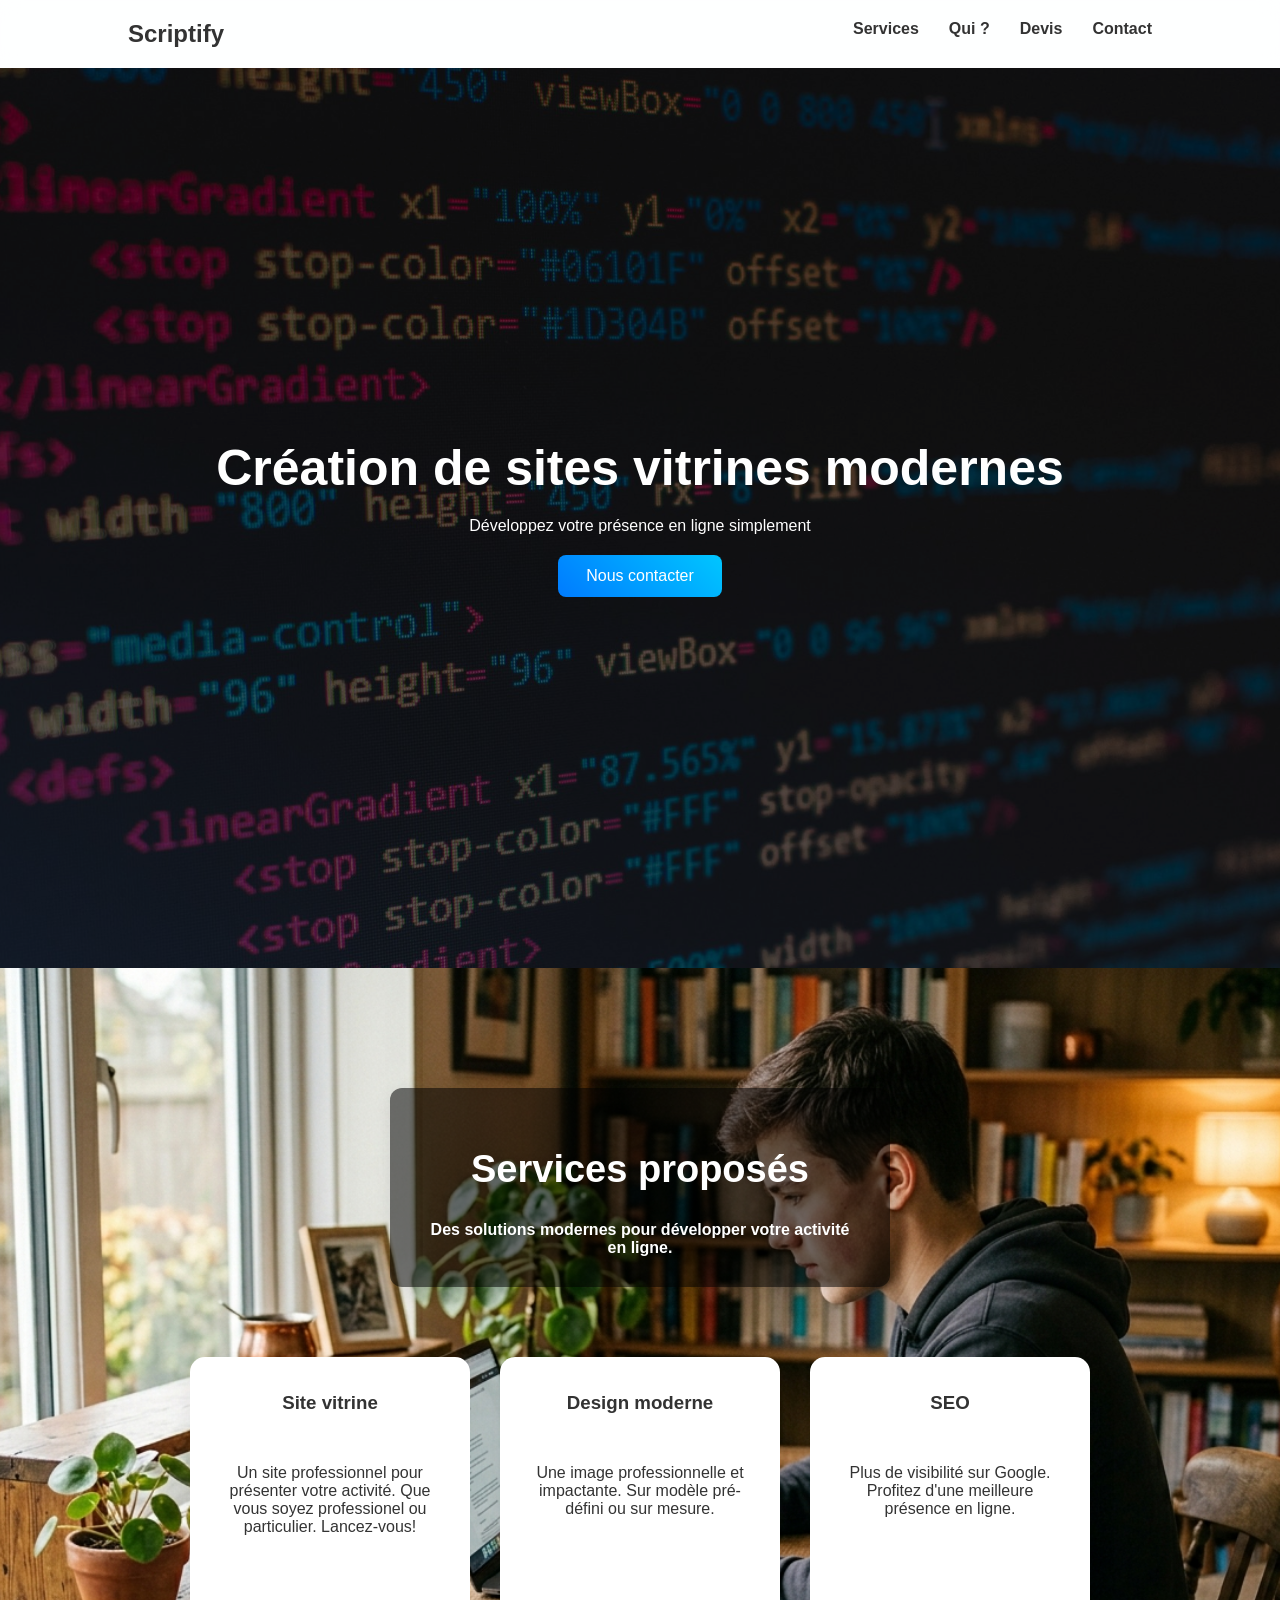
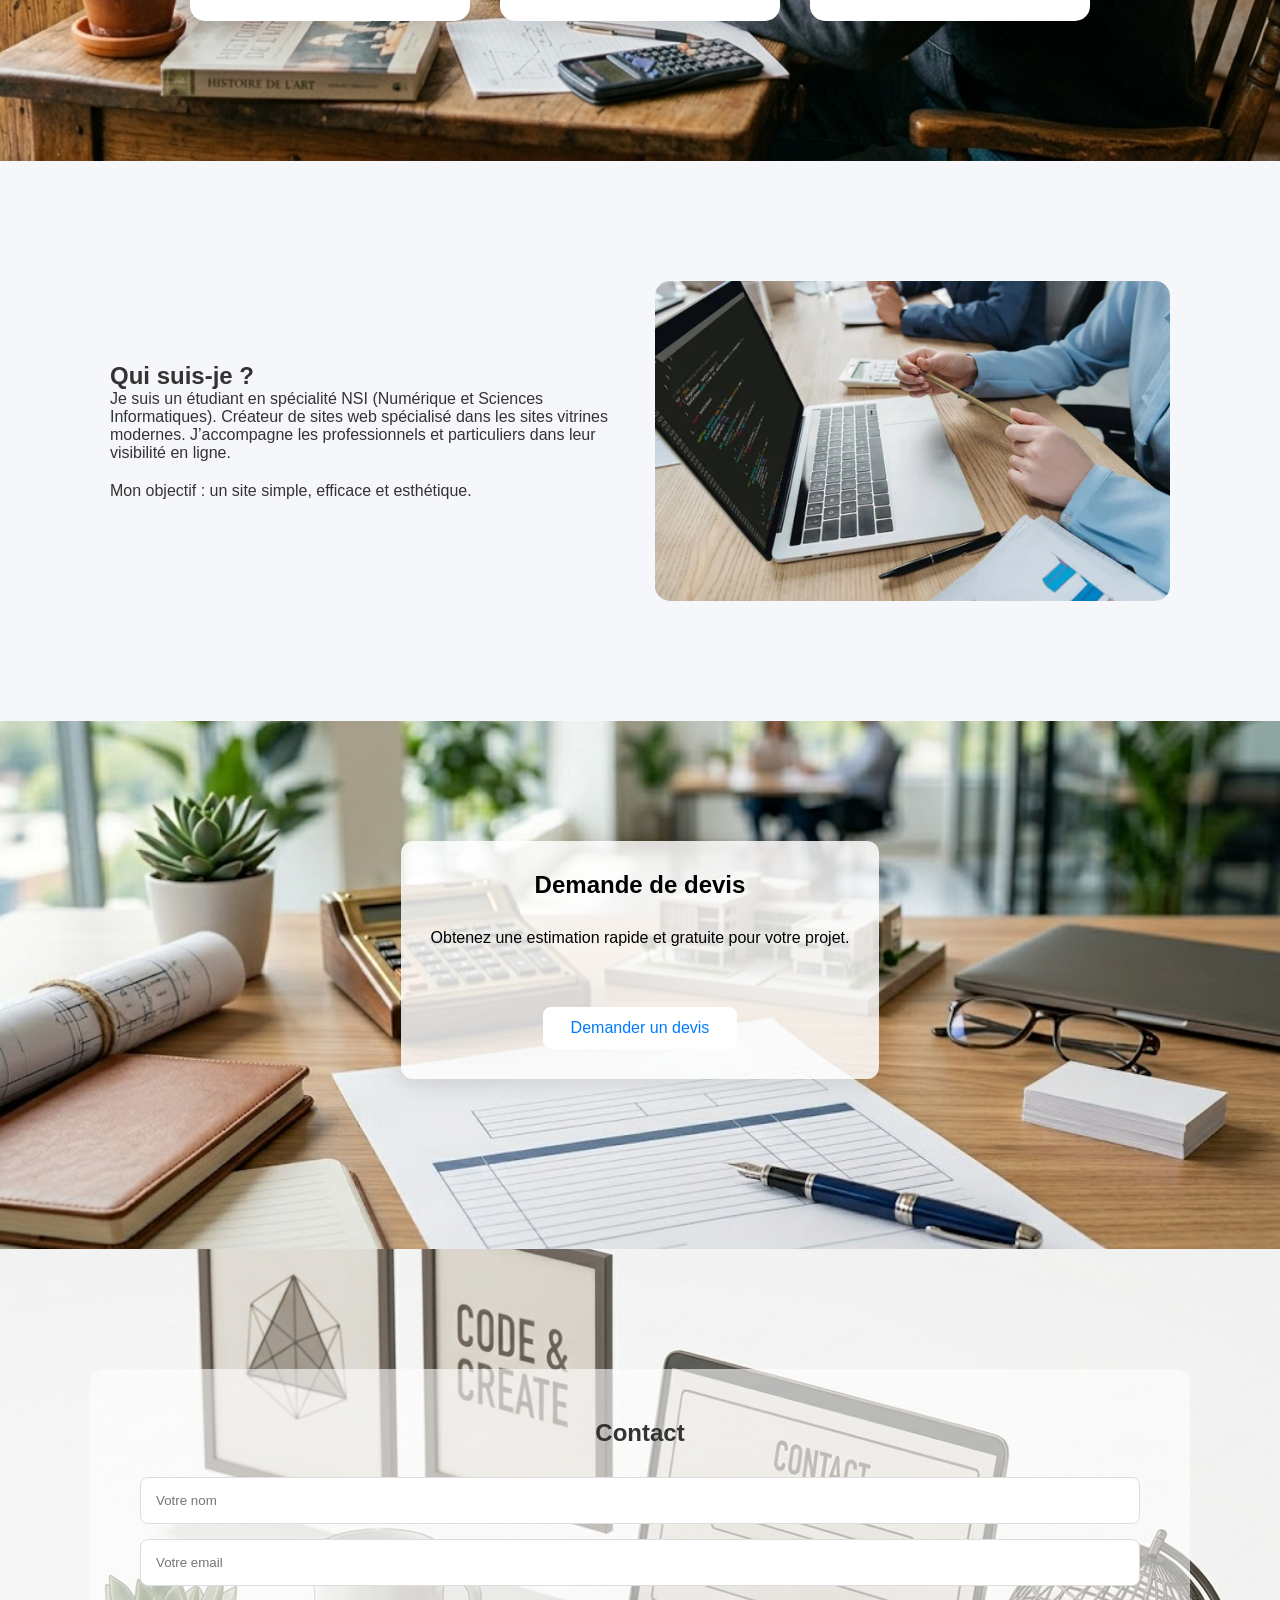
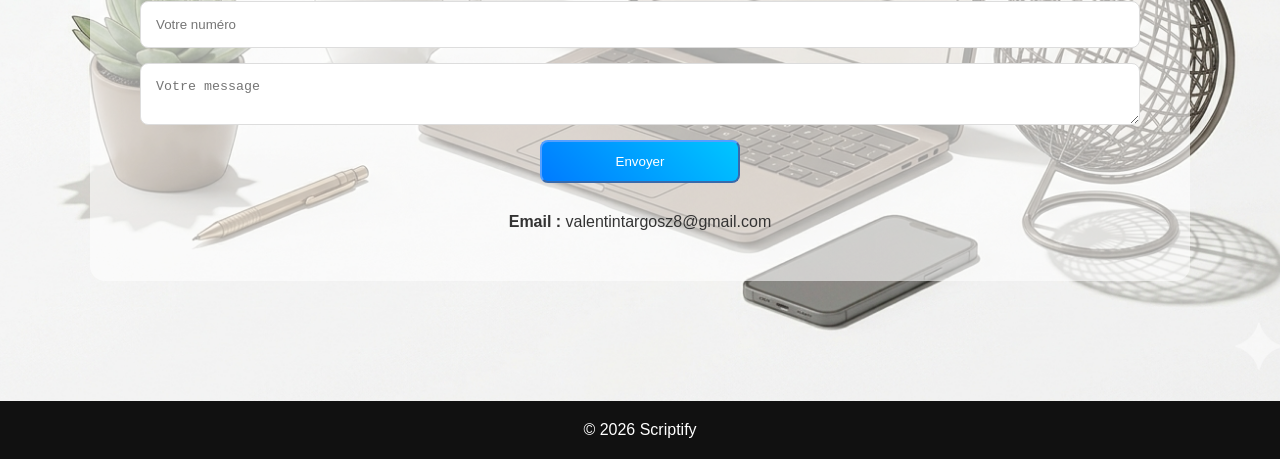
<file: index.html>
<!DOCTYPE html>
<html lang="fr">
<head>
    <meta charset="UTF-8">
    <meta name="viewport" content="width=device-width, initial-scale=1.0">
    <title>Scriptify</title>

    <link rel="stylesheet" href="csscdg.css">
</head>

<body id="top">

<header>
    <a href="#top" class="logo">Scriptify</a>

    <nav>
        <ul>
            <li><a href="#services">Services</a></li>
            <li><a href="#about">Qui ?</a></li>
            <li><a href="#devis">Devis</a></li>
            <li><a href="#contact">Contact</a></li>
        </ul>
    </nav>
</header>

<!-- HERO -->
<section id="hero" class="hero">
    <div class="overlay"></div>

    <div class="hero-content">
        <h1>Création de sites vitrines modernes</h1>
        <p>Développez votre présence en ligne simplement</p>
        <a href="#contact" class="btn">Nous contacter</a>
    </div>
</section>

<!-- SERVICES -->
<section id="services" class="services section">
    <div class="services-header">
    <h2>Services proposés</h2>
    <h4 class="intro">
        Des solutions modernes pour développer votre activité en ligne.
    </h4>
    </div>

        <div class="cards">
            <div class="card">
                <h3>Site vitrine</h3>
                <p>Un site professionnel pour présenter votre activité. Que vous soyez professionel ou particulier. Lancez-vous!</p>
            </div>

            <div class="card">
                <h3>Design moderne</h3>
                <p>Une image professionnelle et impactante. Sur modèle pré-défini ou sur mesure.</p>
            </div>

            <div class="card">
                <h3>SEO</h3>
                <p>Plus de visibilité sur Google. Profitez d'une meilleure présence en ligne.</p>
            </div>
        </div>
    </div>
</section>

<!-- ABOUT -->
<section id="about" class="about section">
    <div class="container about-grid">
        <div class="about-text">
            <h2>Qui suis-je ?</h2>
            <p>
                Je suis un étudiant en spécialité NSI (Numérique et Sciences Informatiques).
                Créateur de sites web spécialisé dans les sites vitrines modernes.
                J’accompagne les professionnels et particuliers dans leur visibilité en ligne.
            </p>
            <p>
                Mon objectif : un site simple, efficace et esthétique.
            </p>
        </div>

        <div class="about-image"></div>
    </div>
</section>

<!-- DEVIS -->
<section id="devis" class="devis section">
    <div class="devis-header">
        <h2>Demande de devis</h2>
        <p>Obtenez une estimation rapide et gratuite pour votre projet.</p>
        <a href="#contact" class="btn white">Demander un devis</a>
    </div>
</section>

<!-- CONTACT -->
<section id="contact" class="contact section">
    <div class="container contact-box">
        <h2>Contact</h2>

        <form action="https://formspree.io/f/xdawqgvz" method="POST" class="contact-form">

            <input type="text" name="name" placeholder="Votre nom" required>

            <input type="email" name="email" placeholder="Votre email" required>

            <input type="tel" name="phone" placeholder="Votre numéro" required
       pattern="(\+33[1-9][0-9]{8}|0[1-9][0-9]{8}|(0[1-9]([ ]?[0-9]{2}){4}))">

            <textarea name="message" placeholder="Votre message" required></textarea>

            <button type="submit" class="btn">Envoyer</button>

        </form>

        <div class="contact-info">
            <p><strong>Email :</strong> valentintargosz8@gmail.com</p>
        </div>
    </div>
</section>

<footer>
    <p>© 2026 Scriptify</p>
</footer>

</body>
</html>
</file>
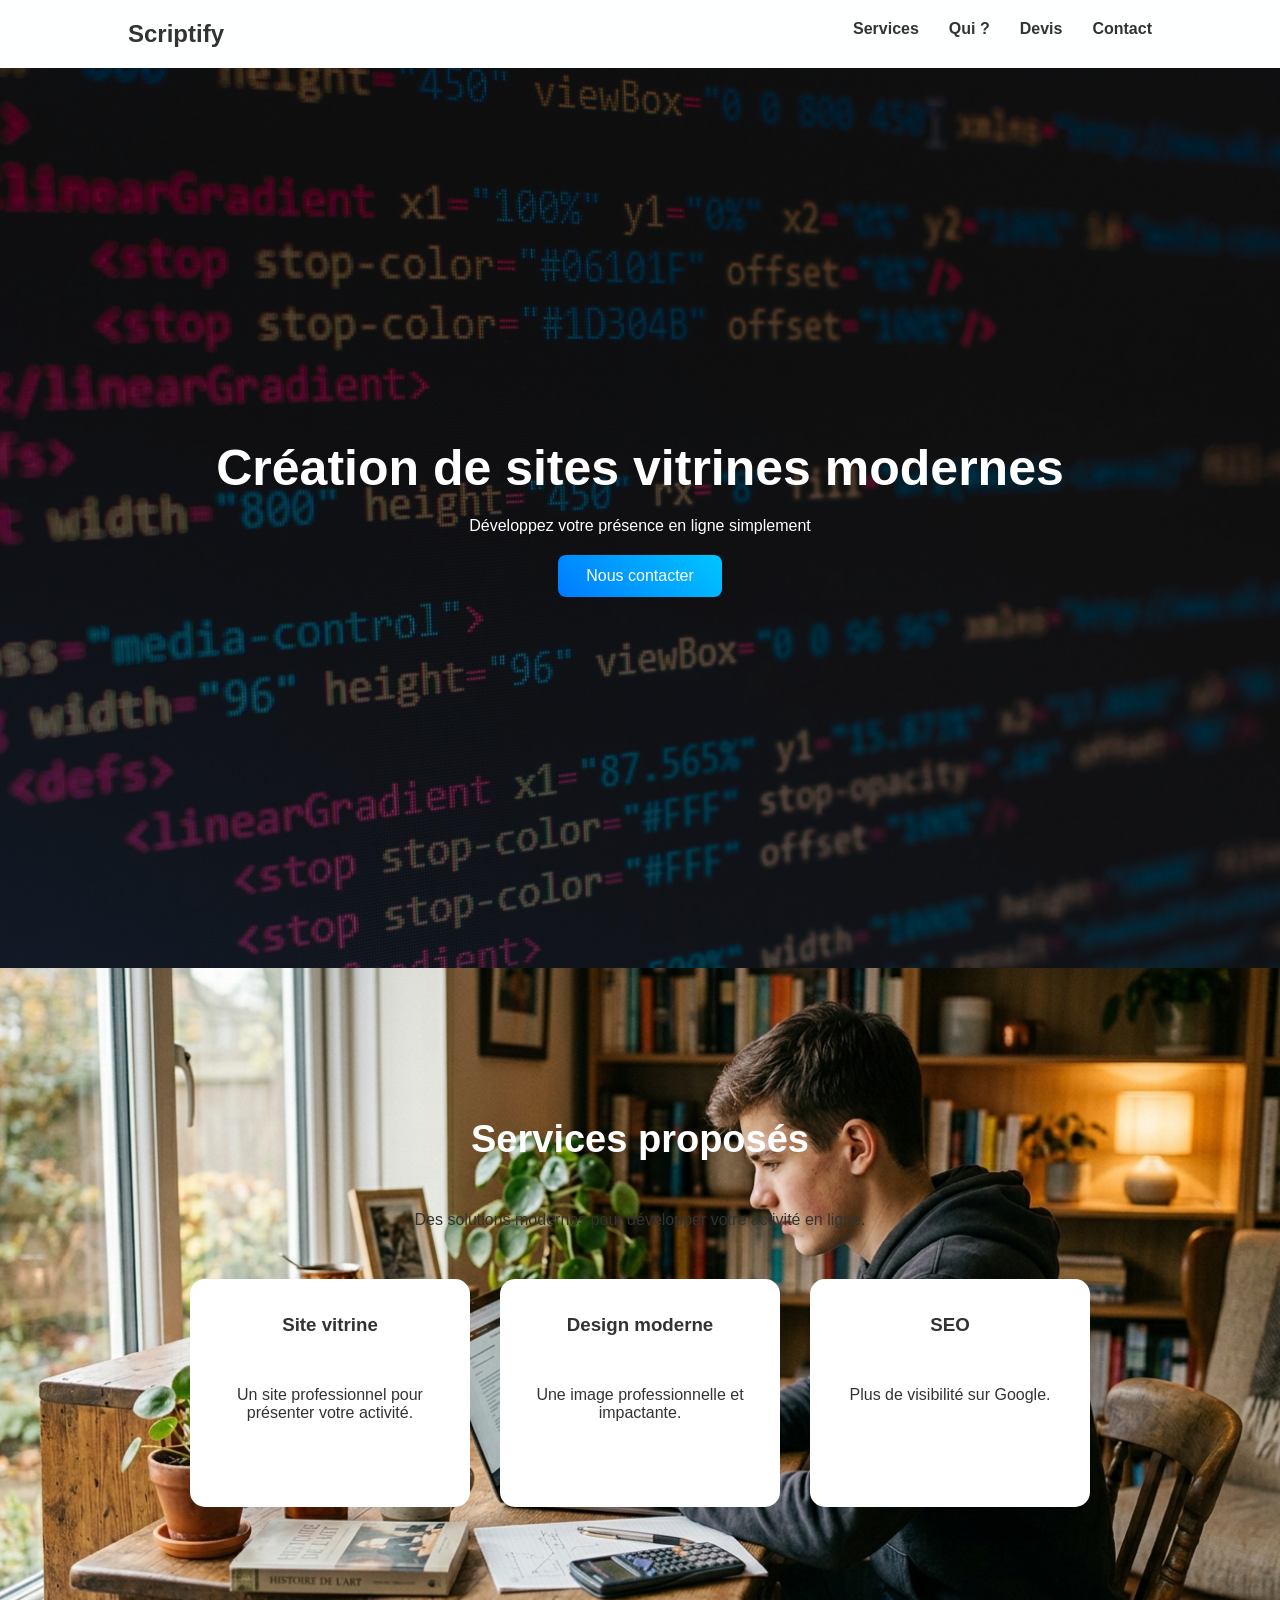
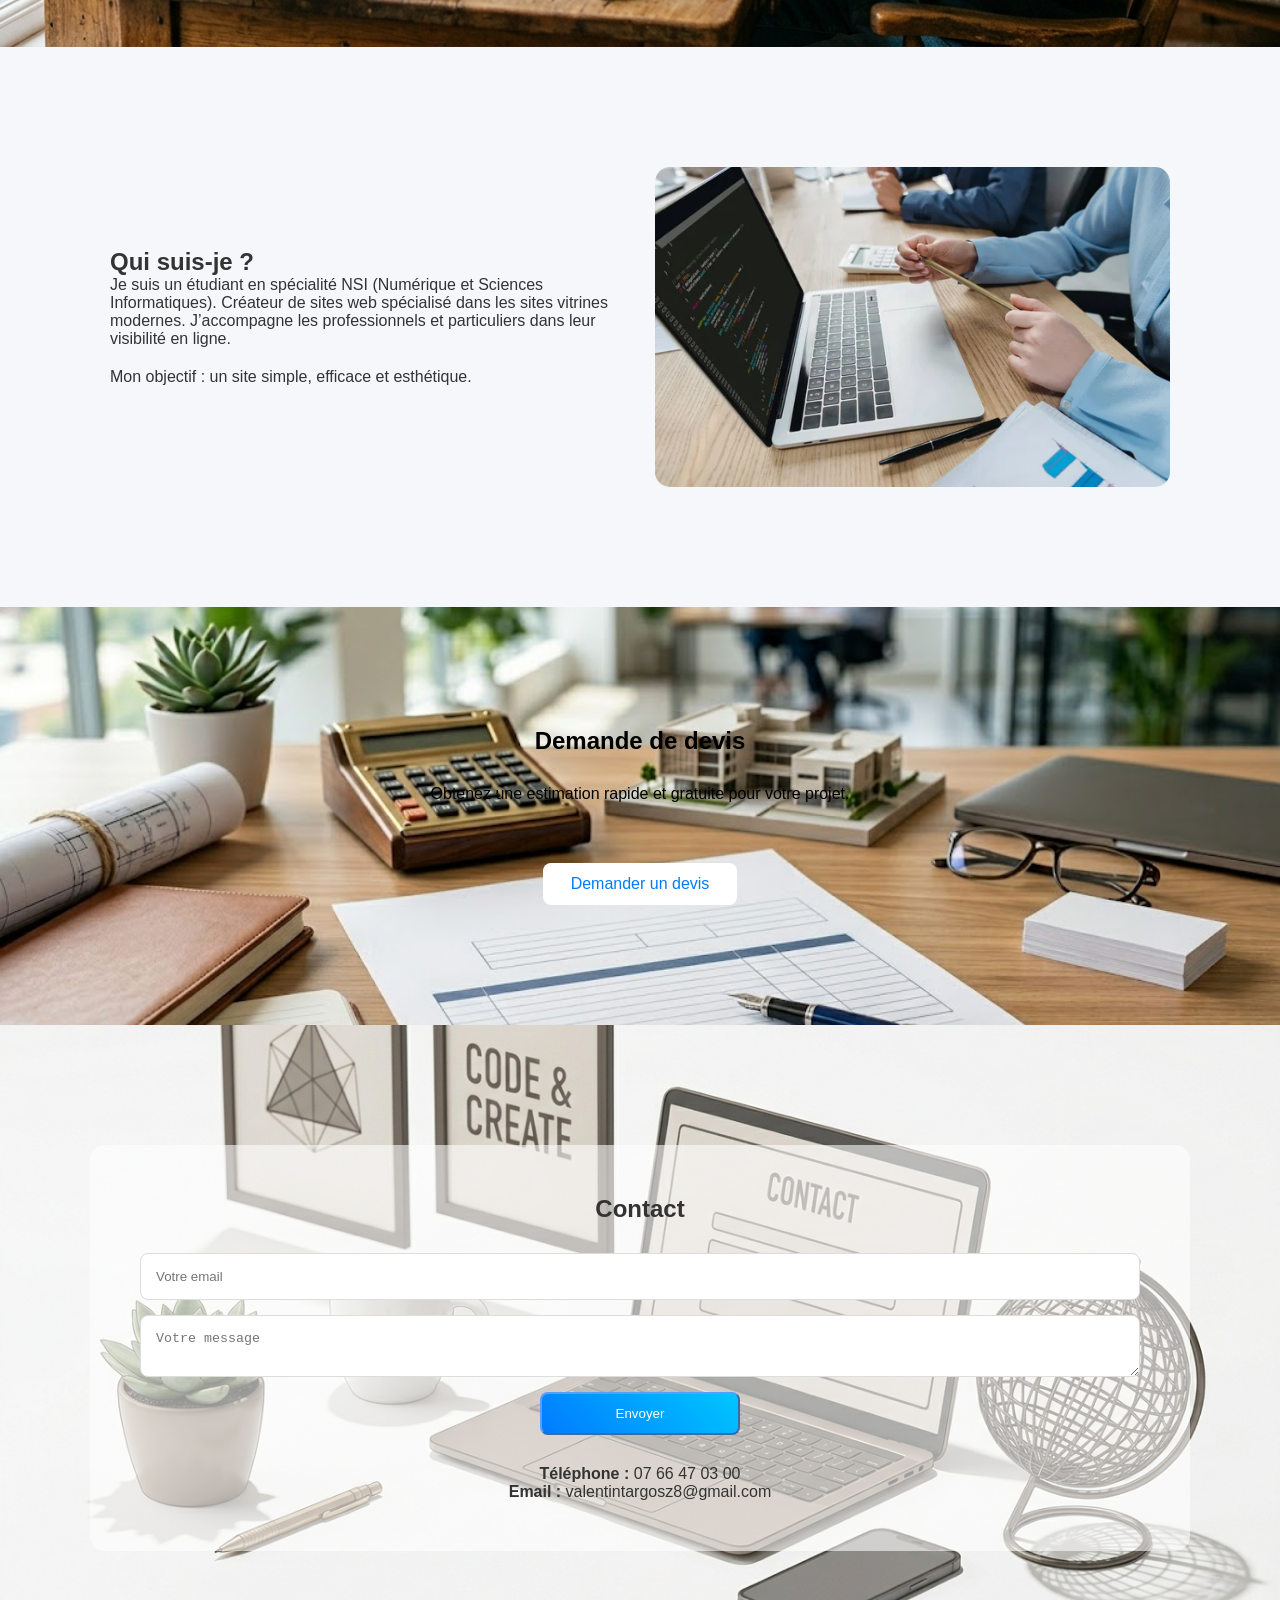
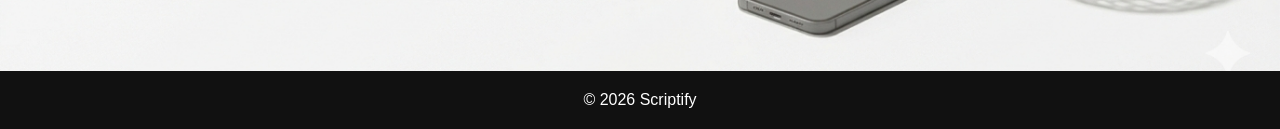
<file: scriptify.html>
<!DOCTYPE html>
<html lang="fr">
<head>
    <meta charset="UTF-8">
    <meta name="viewport" content="width=device-width, initial-scale=1.0">
    <title>Scriptify</title>

    <link rel="stylesheet" href="csscdg.css">
</head>

<body id="top"></body>

<body>

<header>
    <a href="#top" class="logo">Scriptify</a>

    <nav>
        <ul>
            <li><a href="#services">Services</a></li>
            <li><a href="#about">Qui ?</a></li>
            <li><a href="#devis">Devis</a></li>
            <li><a href="#contact">Contact</a></li>
        </ul>
    </nav>
</header>

<!-- HERO -->
<section id="hero" class="hero">
    <div class="overlay"></div>

    <div class="hero-content">
        <h1>Création de sites vitrines modernes</h1>
        <p>Développez votre présence en ligne simplement</p>
        <a href="#contact" class="btn">Nous contacter</a>
    </div>
</section>

<!-- SERVICES -->
<section id="services" class="services section">
    <div class="container">
        <h2>Services proposés</h2>
        <p class="intro">
            Des solutions modernes pour développer votre activité en ligne.
        </p>

        <div class="cards">
            <div class="card">
                <h3>Site vitrine</h3>
                <p>Un site professionnel pour présenter votre activité.</p>
            </div>

            <div class="card">
                <h3>Design moderne</h3>
                <p>Une image professionnelle et impactante.</p>
            </div>

            <div class="card">
                <h3>SEO</h3>
                <p>Plus de visibilité sur Google.</p>
            </div>
        </div>
    </div>
</section>

<!-- ABOUT -->
<section id="about" class="about section">
    <div class="container about-grid">
        <div class="about-text">
            <h2>Qui suis-je ?</h2>
            <p>
                Je suis un étudiant en spécialité NSI (Numérique et Sciences Informatiques).
                Créateur de sites web spécialisé dans les sites vitrines modernes.
                J’accompagne les professionnels et particuliers dans leur visibilité en ligne.
            </p>
            <p>
                Mon objectif : un site simple, efficace et esthétique.
            </p>
        </div>

        <div class="about-image"></div>
    </div>
</section>

<!-- DEVIS -->
<section id="devis" class="devis section">
    <div class="container">
        <h2>Demande de devis</h2>
        <p>Obtenez une estimation rapide et gratuite pour votre projet.</p>
        <a href="#contact" class="btn white">Demander un devis</a>
    </div>
</section>

<!-- CONTACT -->
<section id="contact" class="contact section">
    <div class="container contact-box">
        <h2>Contact</h2>

        <form class="contact-form">
            <input type="email" placeholder="Votre email" required>
            <textarea placeholder="Votre message" required></textarea>
            <button type="submit" class="btn">Envoyer</button>
        </form>

        <div class="contact-info">
            <p><strong>Téléphone :</strong> 07 66 47 03 00</p>
            <p><strong>Email :</strong> valentintargosz8@gmail.com</p>
        </div>
    </div>
</section>

<footer>
    <p>© 2026 Scriptify</p>
</footer>

</body>
</html>
</file>
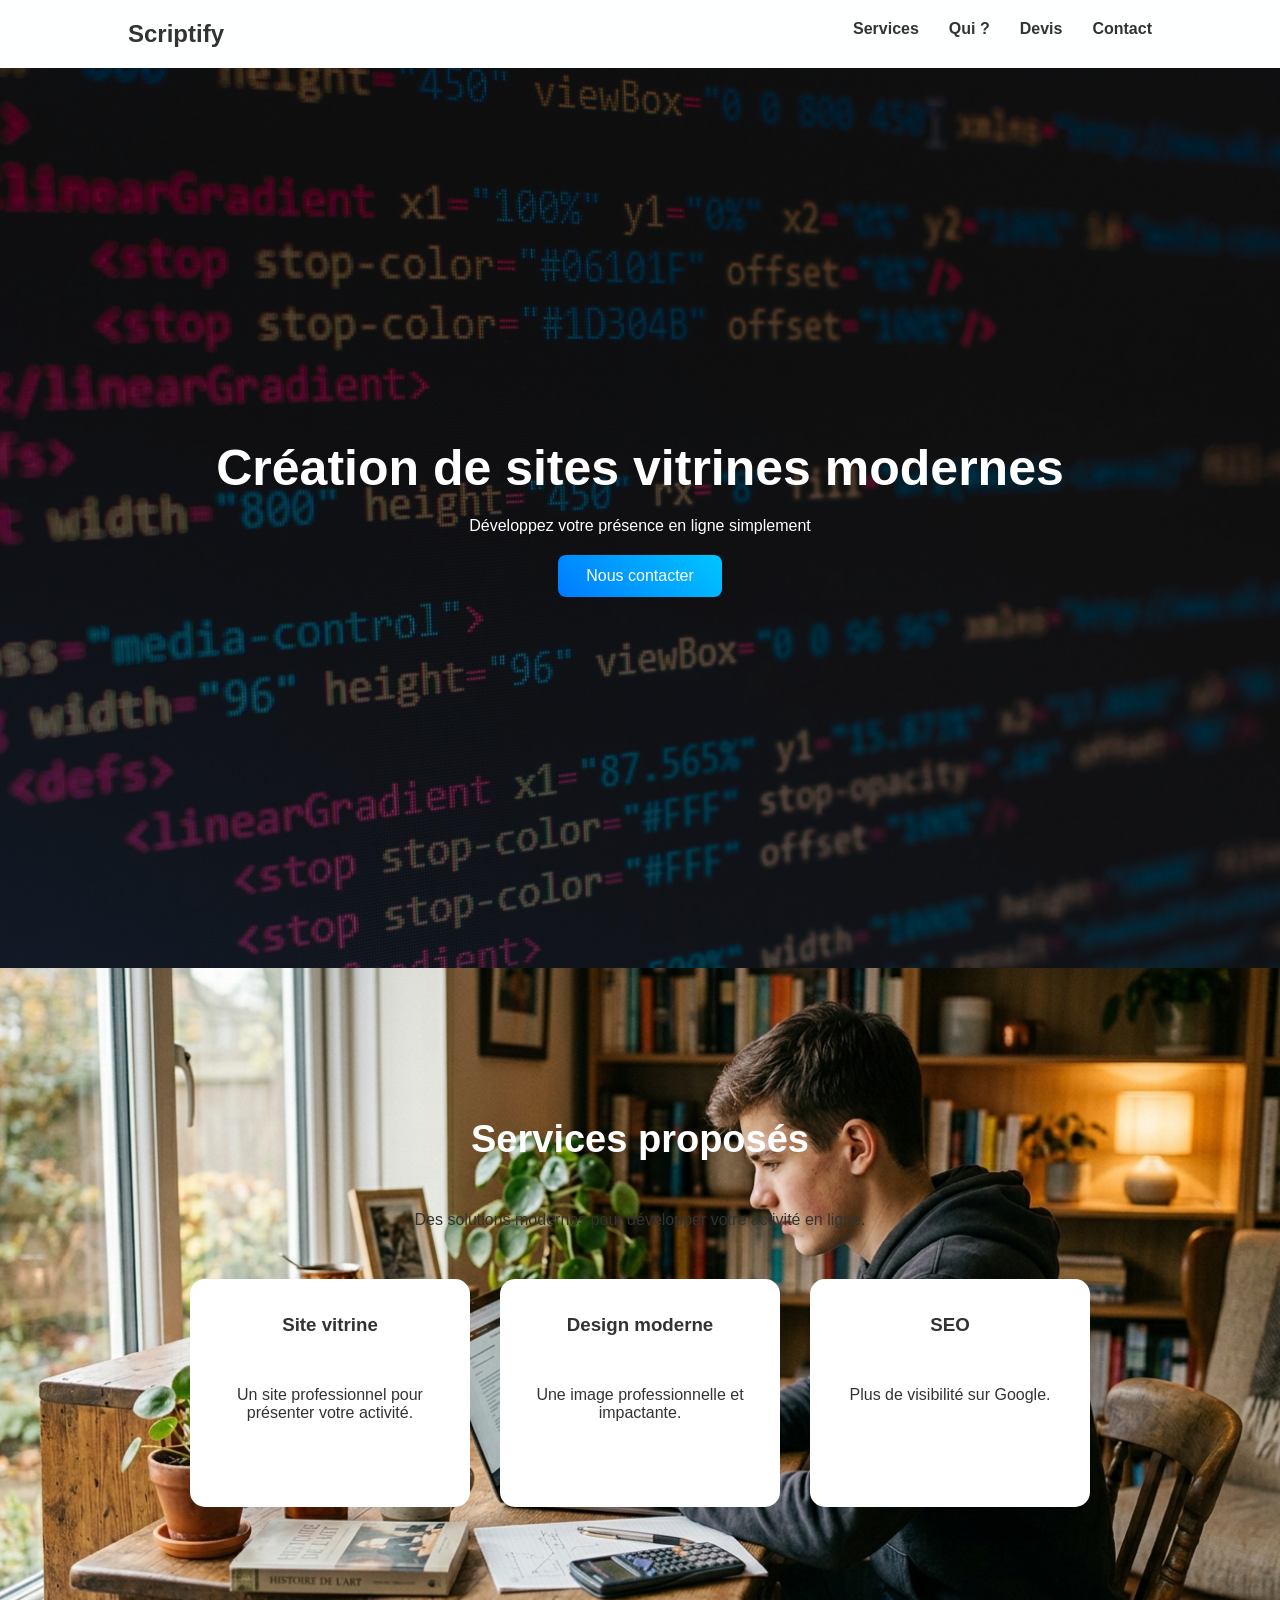
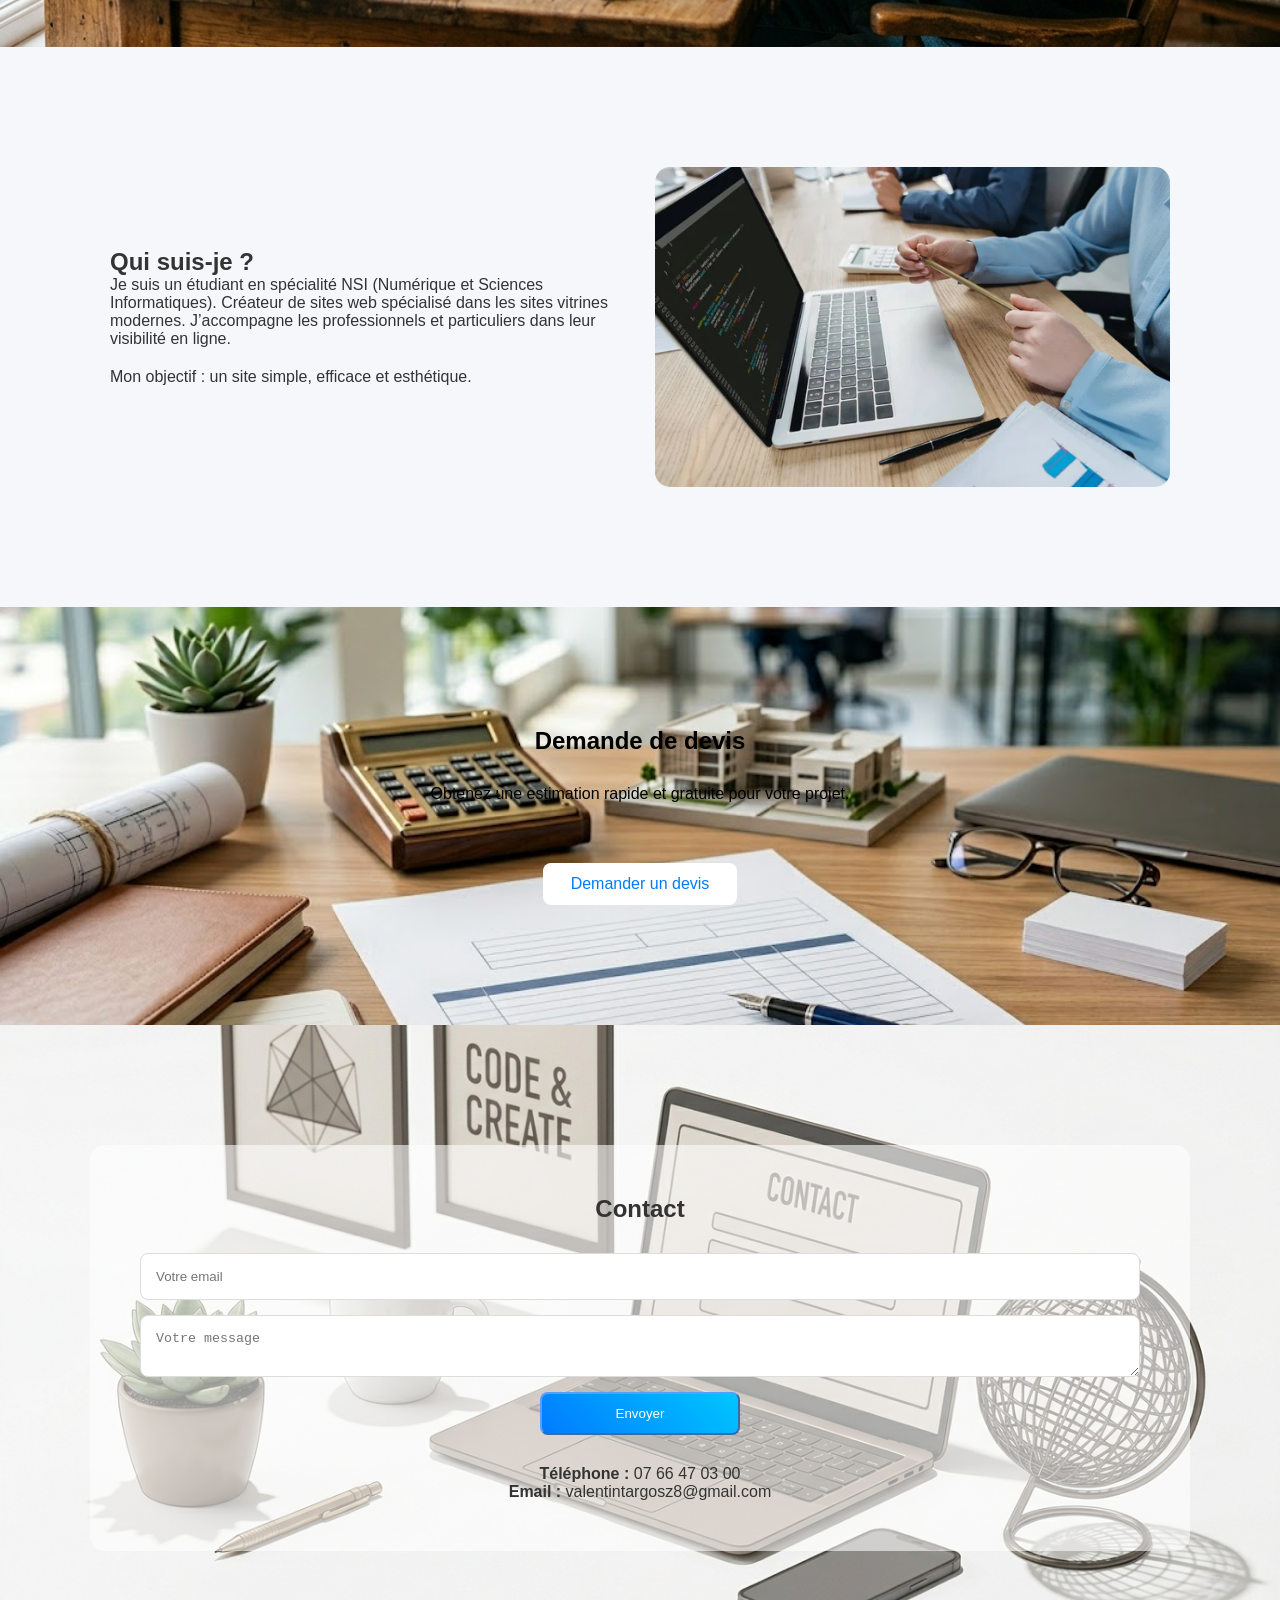
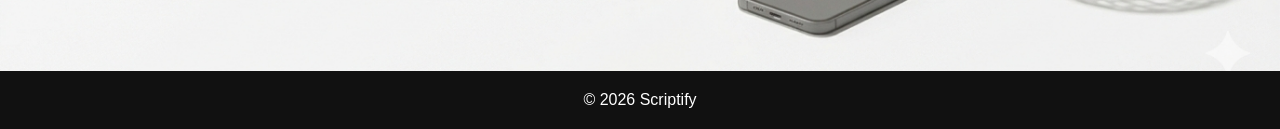
<file: untitled.html>
<!DOCTYPE html>
<html lang="fr">
<head>
    <meta charset="UTF-8">
    <meta name="viewport" content="width=device-width, initial-scale=1.0">
    <title>Scriptify</title>

    <link rel="stylesheet" href="csscdg.css">
</head>

<body id="top"></body>

<body>

<header>
    <a href="#top" class="logo">Scriptify</a>

    <nav>
        <ul>
            <li><a href="#services">Services</a></li>
            <li><a href="#about">Qui ?</a></li>
            <li><a href="#devis">Devis</a></li>
            <li><a href="#contact">Contact</a></li>
        </ul>
    </nav>
</header>

<!-- HERO -->
<section id="hero" class="hero">
    <div class="overlay"></div>

    <div class="hero-content">
        <h1>Création de sites vitrines modernes</h1>
        <p>Développez votre présence en ligne simplement</p>
        <a href="#contact" class="btn">Nous contacter</a>
    </div>
</section>

<!-- SERVICES -->
<section id="services" class="services section">
    <div class="container">
        <h2>Services proposés</h2>
        <p class="intro">
            Des solutions modernes pour développer votre activité en ligne.
        </p>

        <div class="cards">
            <div class="card">
                <h3>Site vitrine</h3>
                <p>Un site professionnel pour présenter votre activité.</p>
            </div>

            <div class="card">
                <h3>Design moderne</h3>
                <p>Une image professionnelle et impactante.</p>
            </div>

            <div class="card">
                <h3>SEO</h3>
                <p>Plus de visibilité sur Google.</p>
            </div>
        </div>
    </div>
</section>

<!-- ABOUT -->
<section id="about" class="about section">
    <div class="container about-grid">
        <div class="about-text">
            <h2>Qui suis-je ?</h2>
            <p>
                Je suis un étudiant en spécialité NSI (Numérique et Sciences Informatiques).
                Créateur de sites web spécialisé dans les sites vitrines modernes.
                J’accompagne les professionnels et particuliers dans leur visibilité en ligne.
            </p>
            <p>
                Mon objectif : un site simple, efficace et esthétique.
            </p>
        </div>

        <div class="about-image"></div>
    </div>
</section>

<!-- DEVIS -->
<section id="devis" class="devis section">
    <div class="container">
        <h2>Demande de devis</h2>
        <p>Obtenez une estimation rapide et gratuite pour votre projet.</p>
        <a href="#contact" class="btn white">Demander un devis</a>
    </div>
</section>

<!-- CONTACT -->
<section id="contact" class="contact section">
    <div class="container contact-box">
        <h2>Contact</h2>

        <form class="contact-form">
            <input type="email" placeholder="Votre email" required>
            <textarea placeholder="Votre message" required></textarea>
            <button type="submit" class="btn">Envoyer</button>
        </form>

        <div class="contact-info">
            <p><strong>Téléphone :</strong> 07 66 47 03 00</p>
            <p><strong>Email :</strong> valentintargosz8@gmail.com</p>
        </div>
    </div>
</section>

<footer>
    <p>© 2026 Scriptify</p>
</footer>

</body>
</html>
</file>
<file: csscdg.css>
/* RESET */
* {
    margin: 0;
    padding: 0;
    box-sizing: border-box;
}

html {
    scroll-behavior: smooth;
}

/* BODY */
body {
    font-family: Arial, sans-serif;
    background: #f5f7fa;
    color: #333;
}

/* CONTAINER */
.container {
    max-width: 1100px;
    margin: auto;
    padding: 0 20px;
}

/* HEADER */
header {
    background: rgba(255,255,255,0.9);
    backdrop-filter: blur(10px);
    display: flex;
    justify-content: space-between;
    padding: 20px 10%;
    position: sticky;
    top: 0;
    z-index: 1000;
}

/* LOGO */
.logo {
    font-size: 24px;
    font-weight: bold;
    text-decoration: none;
    color: #333;
    transition: 0.3s;
}

.logo:hover {
    color: #007BFF;
}

/* NAV */
nav ul {
    display: flex;
    gap: 30px;
    list-style: none;
}

nav a {
    text-decoration: none;
    color: #333;
    font-weight: 600;
    position: relative;
}

nav a::after {
    content: "";
    width: 0;
    height: 2px;
    background: #007BFF;
    position: absolute;
    bottom: -5px;
    left: 0;
    transition: 0.3s;
}

nav a:hover::after {
    width: 100%;
}

/* HERO */
.hero {
    height: 100vh;
    background: url("16489630.jpg") center/cover no-repeat;
    display: flex;
    align-items: center;
    justify-content: center;
    position: relative;
}

.overlay {
    position: absolute;
    width: 100%;
    height: 100%;
    background: rgba(0,0,0,0.6);
}

.hero-content {
    position: relative;
    text-align: center;
    color: white;
}

.hero h1 {
    font-size: 50px;
}

.hero p {
    margin: 20px 0;
}

/* BUTTON */
.btn {
    padding: 12px 28px;
    background: linear-gradient(45deg, #007BFF, #00c6ff);
    color: white;
    border-radius: 8px;
    text-decoration: none;
    transition: 0.3s;
    display: inline-block;
}

.btn:hover {
    transform: translateY(-3px);
}

.btn.white {
    background: white;
    color: #007BFF;
    margin-top: 30px;
}

/* SECTIONS */
.section {
    padding: 120px 0;
}

/* SERVICES */
.services {
    text-align: center;
    background: url("fond4.png") center/cover no-repeat;
}

.services h2 {
    margin: 30px 0;
    font-size: 38px;
    color: white;
}

.services-header {
    background: rgba(0, 0, 0, 0.537);
    padding: 30px;
    border-radius: 12px;
    display: inline-block;
    margin-bottom: 50px;
    box-shadow: 0 5px 20px rgba(0,0,0,0.08);
    max-width: 500px;
}

.services p {
    margin: 50px 0;
}

.services h4 {
    color: white;
}

.cards {
    margin: 20px 0;
    display: flex;
    gap: 30px;
    justify-content: center;
    flex-wrap: wrap;
}

.card {
    background: white;
    padding: 35px;
    width: 280px;
    border-radius: 15px;
    box-shadow: 0 10px 30px rgba(0,0,0,0.08);
    transition: 0.3s;
}

.card:hover {
    transform: translateY(-10px);
}

#services {
    scroll-margin-top: 8vh;
}

/* ABOUT */
.about-grid {
    display: flex;
    gap: 30px;
    align-items: center;
    flex-wrap: wrap;
}

.about-text {
    flex: 1;
}

.about-text p {
    margin-bottom: 20px;
}

.about-image {
    flex: 1;
    height: 320px;
    border-radius: 15px;
    background: url("qui.jpg") center/cover no-repeat;
}

#about {
    scroll-margin-top: 20vh;
}

/* DEVIS */
.devis {
    background: url("fond5.jpg") center/cover no-repeat;
    color: rgb(170, 227, 255);
    text-align: center;
}

.devis-header {
    background: rgba(255, 255, 255, 0.832);
    padding: 30px;
    border-radius: 12px;
    display: inline-block;
    margin-bottom: 50px;
    box-shadow: 0 5px 20px rgba(0,0,0,0.08);
}

.devis h2 {
    color: black;
}

.devis p {
    color: black;
    margin: 30px 0;
}

.devis a {
    color: rgb(72, 212, 255);
}

#devis {
    scroll-margin-top: 25vh;
}

/* CONTACT */
.contact {
    background: url("contact.png") center/cover no-repeat;
}

.contact-box {
    background: rgba(255, 255, 255, 0.586);
    padding: 50px;
    border-radius: 15px;
    text-align: center;
}

.contact-box button {
    border-color: rgb(85, 159, 255);
    width: 200px;
    margin: 0 auto;
}

/* FORM */
.contact-form {
    display: flex;
    flex-direction: column;
    gap: 15px;
    margin: 30px 0;
}

.contact-form input,
.contact-form textarea {
    padding: 15px;
    border-radius: 8px;
    border: 1px solid #ddd;
}

/* FOOTER */
footer {
    background: #111;
    color: white;
    text-align: center;
    padding: 20px;
}

/* ================= MOBILE ================= */
@media (max-width: 768px) {

    /* HEADER */
    header {
        flex-direction: column;
        align-items: center;
        gap: 10px;
        padding: 15px 5%;
    }

    nav ul {
        flex-direction: column;
        align-items: center;
        gap: 10px;
        font-size: 14px;
    }

    /* HERO */
    .hero {
        height: 80vh;
        padding: 20px;
    }

    .hero h1 {
        font-size: 26px;
    }

    .hero p {
        font-size: 15px;
    }

    /* SERVICES */
    .services-header {
        padding: 20px;
        max-width: 90%;
    }

    .services p {
        margin: 30px 0;
    }

    .cards {
        flex-direction: column;
        align-items: center;
    }

    .card {
        width: 90%;
    }

    /* ABOUT */
    .about-grid {
        flex-direction: column;
        text-align: center;
    }

    .about-text {
        padding: 0 10px;
    }

    .about-text p {
        font-size: 15px;
    }

    .about-image {
        width: 100%;
        height: 250px;
    }

    /* DEVIS */
    .devis-header {
        padding: 20px;
        max-width: 90%;
    }

    /* CONTACT */
    .contact-box {
        padding: 30px 20px;
        width: 100%;
    }

    .contact-form input,
    .contact-form textarea {
        width: 100%;
    }

    /* BUTTON */
    .btn {
        width: 100%;
        text-align: center;
    }

    /* SECTIONS */
    .section {
        padding: 80px 0;
    }
}
</file>
